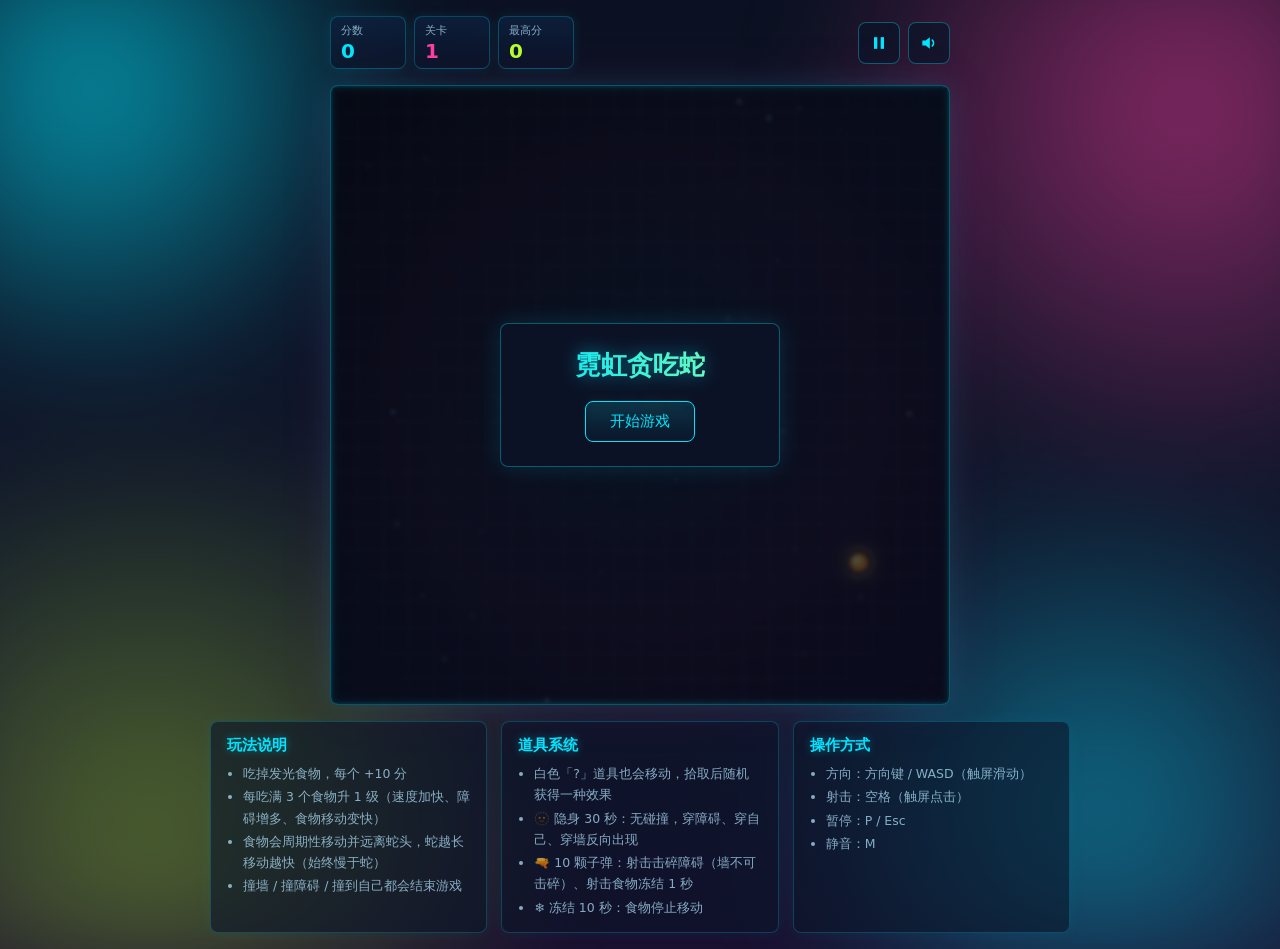
<file: index.html>
<!doctype html>
<html lang="zh-CN">
<head>
  <meta charset="utf-8">
  <meta name="viewport" content="width=device-width, initial-scale=1">
  <title>霓虹贪吃蛇</title>
  <link rel="stylesheet" href="css/style.css">
</head>
<body>
  <div class="app">
    <header class="hud">
      <div class="stats">
        <div class="stat">
          <span class="stat-label">分数</span>
          <strong id="score">0</strong>
        </div>
        <div class="stat">
          <span class="stat-label">关卡</span>
          <strong id="level">1</strong>
        </div>
        <div class="stat">
          <span class="stat-label">最高分</span>
          <strong id="best">0</strong>
        </div>
        <div class="stat hidden" id="bulletStat">
          <span class="stat-label">子弹</span>
          <strong id="bullets">0</strong>
        </div>
        <div class="stat hidden" id="invisibleStat">
          <span class="stat-label">隐身</span>
          <strong id="invisibleTime">0s</strong>
        </div>
        <div class="stat hidden" id="freezeStat">
          <span class="stat-label">冻结</span>
          <strong id="freezeTime">0s</strong>
        </div>
      </div>
      <div class="controls">
        <button id="pauseBtn" class="icon-btn" type="button" title="暂停 / 继续" aria-label="暂停或继续">
          <span class="icon-pause">
            <svg viewBox="0 0 24 24" aria-hidden="true"><rect x="6" y="5" width="4" height="14" fill="currentColor"/><rect x="14" y="5" width="4" height="14" fill="currentColor"/></svg>
          </span>
          <span class="icon-play">
            <svg viewBox="0 0 24 24" aria-hidden="true"><path d="M8 5v14l11-7z" fill="currentColor"/></svg>
          </span>
        </button>
        <button id="muteBtn" class="icon-btn" type="button" title="静音 / 开启声音" aria-label="静音或开启声音">
          <span class="icon-sound-on">
            <svg viewBox="0 0 24 24" aria-hidden="true"><path d="M4 9v6h4l5 4V5L8 9H4z" fill="currentColor"/><path d="M16 8.5a5 5 0 0 1 0 7" stroke="currentColor" stroke-width="2" fill="none" stroke-linecap="round"/></svg>
          </span>
          <span class="icon-sound-off">
            <svg viewBox="0 0 24 24" aria-hidden="true"><path d="M4 9v6h4l5 4V5L8 9H4z" fill="currentColor"/><path d="M16 9l5 6M21 9l-5 6" stroke="currentColor" stroke-width="2" stroke-linecap="round"/></svg>
          </span>
        </button>
      </div>
    </header>

    <main class="stage">
      <canvas id="gameCanvas"></canvas>

      <div id="startOverlay" class="overlay">
        <div class="panel">
          <h1>霓虹贪吃蛇</h1>
          <button id="startBtn" class="primary-btn" type="button">开始游戏</button>
        </div>
      </div>

      <div id="pauseOverlay" class="overlay hidden">
        <div class="panel">
          <h2>已暂停</h2>
          <button id="resumeBtn" class="primary-btn" type="button">继续</button>
        </div>
      </div>

      <div id="endOverlay" class="overlay hidden">
        <div class="panel">
          <h2 id="endTitle">游戏结束</h2>
          <div class="end-stats">
            <span>本局 <strong id="finalScore">0</strong></span>
            <span>最高 <strong id="finalBest">0</strong></span>
          </div>
          <button id="restartBtn" class="primary-btn" type="button">再来一局</button>
        </div>
      </div>
    </main>

    <div class="mobile-controls">
      <div class="dpad">
        <button class="dpad-btn dpad-up" data-dir="up" type="button" aria-label="向上">▲</button>
        <button class="dpad-btn dpad-left" data-dir="left" type="button" aria-label="向左">◀</button>
        <button class="dpad-btn dpad-right" data-dir="right" type="button" aria-label="向右">▶</button>
        <button class="dpad-btn dpad-down" data-dir="down" type="button" aria-label="向下">▼</button>
      </div>
      <button class="shoot-btn" id="shootBtn" type="button" aria-label="射击">射击</button>
    </div>

    <section class="instructions">
      <div class="instr-group">
        <h3>玩法说明</h3>
        <ul>
          <li>吃掉发光食物，每个 +10 分</li>
          <li>每吃满 3 个食物升 1 级（速度加快、障碍增多、食物移动变快）</li>
          <li>食物会周期性移动并远离蛇头，蛇越长移动越快（始终慢于蛇）</li>
          <li>撞墙 / 撞障碍 / 撞到自己都会结束游戏</li>
        </ul>
      </div>
      <div class="instr-group">
        <h3>道具系统</h3>
        <ul>
          <li>白色「?」道具也会移动，拾取后随机获得一种效果</li>
          <li>🫥 隐身 30 秒：无碰撞，穿障碍、穿自己、穿墙反向出现</li>
          <li>🔫 10 颗子弹：射击击碎障碍（墙不可击碎）、射击食物冻结 1 秒</li>
          <li>❄️ 冻结 10 秒：食物停止移动</li>
        </ul>
      </div>
      <div class="instr-group">
        <h3>操作方式</h3>
        <ul>
          <li>方向：方向键 / WASD（触屏滑动）</li>
          <li>射击：空格（触屏点击）</li>
          <li>暂停：P / Esc</li>
          <li>静音：M</li>
        </ul>
      </div>
    </section>
  </div>

  <script src="js/config.js"></script>
  <script src="js/core.js"></script>
  <script src="js/render.js"></script>
  <script src="js/audio.js"></script>
  <script src="js/input.js"></script>
  <script src="js/main.js"></script>
</body>
</html>
</file>
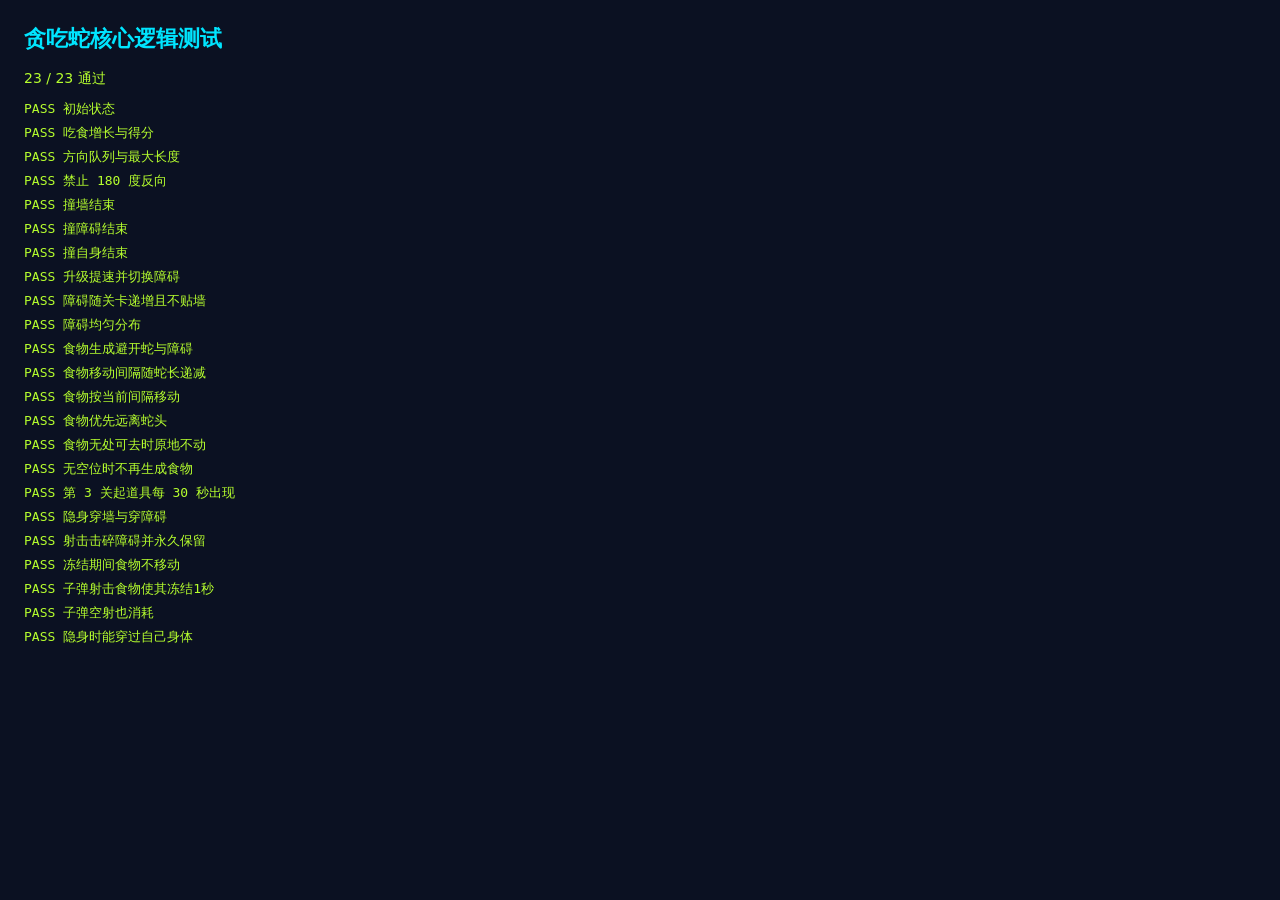
<file: tests/logic-test.html>
<!doctype html>
<html lang="zh-CN">
<head>
  <meta charset="utf-8">
  <meta name="viewport" content="width=device-width, initial-scale=1">
  <title>贪吃蛇核心逻辑测试</title>
  <style>
    body {
      margin: 0;
      padding: 24px;
      font-family: "Segoe UI", "Microsoft YaHei", system-ui, sans-serif;
      background: #0b1122;
      color: #e8f6ff;
    }
    h1 {
      margin: 0 0 16px;
      font-size: 22px;
      color: #00e5ff;
    }
    #summary {
      margin-bottom: 12px;
      font-size: 14px;
      color: #b6ff2e;
    }
    #results {
      display: flex;
      flex-direction: column;
      gap: 6px;
      font-family: Consolas, monospace;
      font-size: 13px;
    }
    .pass {
      color: #b6ff2e;
    }
    .fail {
      color: #ff3fa4;
    }
  </style>
</head>
<body>
  <h1>贪吃蛇核心逻辑测试</h1>
  <div id="summary"></div>
  <div id="results"></div>

  <script src="../js/config.js"></script>
  <script src="../js/core.js"></script>
  <script>
    (function () {
      'use strict';
      const S = window.Snake;
      const cfg = S.config;
      const results = [];

      function ok(cond, msg) {
        if (!cond) {
          throw new Error(msg);
        }
      }

      function eq(a, b, msg) {
        if (a !== b) {
          throw new Error(msg + '，期望 ' + b + '，实际 ' + a);
        }
      }

      function test(name, fn) {
        try {
          fn();
          results.push({ name: name, ok: true });
        } catch (e) {
          results.push({ name: name + '：' + e.message, ok: false });
        }
      }

      function hasEvent(events, name) {
        return events.indexOf(name) !== -1;
      }

      function occupiedBy(g, x, y) {
        return g.snake.some(function (c) { return c.x === x && c.y === y; }) ||
          g.obstacles.some(function (c) { return c.x === x && c.y === y; });
      }

      test('初始状态', function () {
        const g = S.createGame();
        eq(g.snake.length, cfg.START_LENGTH, '初始长度');
        eq(g.snake[0].x, g.snake[1].x + 1, '蛇头朝向');
        eq(g.level, 1, '初始关卡');
        eq(g.tickMs, cfg.BASE_TICK_MS, '初始速度');
        ok(g.food, '存在食物');
        ok(!occupiedBy(g, g.food.x, g.food.y), '食物不与蛇或障碍重叠');
      });

      test('吃食增长与得分', function () {
        const g = S.createGame();
        g.snake = [{ x: 5, y: 5 }, { x: 4, y: 5 }, { x: 3, y: 5 }];
        g.direction = { x: 1, y: 0 };
        g.queue = [];
        g.food = { x: 6, y: 5 };
        g.obstacles = [];
        const result = S.step(g);
        eq(result.state.snake.length, 4, '增长后长度');
        eq(result.state.score, cfg.POINTS_PER_FOOD, '得分');
        ok(hasEvent(result.events, 'ate'), '触发 ate 事件');
      });

      test('方向队列与最大长度', function () {
        const g = S.createGame();
        ok(S.queueDirection(g, { x: 0, y: 1 }), '接受向下');
        ok(S.queueDirection(g, { x: -1, y: 0 }), '接受向左');
        eq(g.queue.length, 2, '队列长度');
        ok(!S.queueDirection(g, { x: 1, y: 0 }), '满队列拒绝');
      });

      test('禁止 180 度反向', function () {
        const g = S.createGame();
        g.direction = { x: 1, y: 0 };
        ok(!S.queueDirection(g, { x: -1, y: 0 }), '拒绝反向');
        ok(S.queueDirection(g, { x: 0, y: 1 }), '接受垂直转向');
      });

      test('撞墙结束', function () {
        const g = S.createGame();
        g.snake = [{ x: 0, y: 5 }, { x: 1, y: 5 }];
        g.direction = { x: -1, y: 0 };
        g.queue = [];
        g.food = { x: 20, y: 20 };
        g.obstacles = [];
        const result = S.step(g);
        ok(hasEvent(result.events, 'gameOver'), '触发 gameOver');
        eq(result.state.phase, 'ended', '进入结束状态');
      });

      test('撞障碍结束', function () {
        const g = S.createGame();
        g.snake = [{ x: 4, y: 5 }, { x: 3, y: 5 }];
        g.direction = { x: 1, y: 0 };
        g.queue = [];
        g.food = { x: 20, y: 20 };
        g.obstacles = [{ x: 5, y: 5 }];
        const result = S.step(g);
        ok(hasEvent(result.events, 'gameOver'), '触发 gameOver');
      });

      test('撞自身结束', function () {
        const g = S.createGame();
        g.snake = [
          { x: 5, y: 5 },
          { x: 5, y: 6 },
          { x: 4, y: 6 },
          { x: 4, y: 5 }
        ];
        g.direction = { x: 0, y: 1 };
        g.queue = [];
        g.food = { x: 20, y: 20 };
        g.obstacles = [];
        const result = S.step(g);
        ok(hasEvent(result.events, 'gameOver'), '触发 gameOver');
      });

      test('升级提速并切换障碍', function () {
        const g = S.createGame();
        g.snake = [{ x: 5, y: 5 }, { x: 4, y: 5 }, { x: 3, y: 5 }];
        g.direction = { x: 1, y: 0 };
        g.queue = [];
        g.food = { x: 6, y: 5 };
        g.obstacles = [];
        g.eaten = 4;
        const result = S.step(g);
        eq(result.state.level, 2, '升到 2 级');
        ok(result.state.tickMs < g.tickMs, '速度提升');
        ok(result.state.obstacles.length > 0, '出现障碍');
        ok(hasEvent(result.events, 'levelUp'), '触发 levelUp');
      });

      test('障碍随关卡递增且不贴墙', function () {
        const g = S.createGame();
        g.snake = [{ x: 5, y: 5 }, { x: 4, y: 5 }, { x: 3, y: 5 }, { x: 2, y: 5 }];
        g.direction = { x: 1, y: 0 };
        g.queue = [];
        g.food = { x: 6, y: 5 };
        g.obstacles = [];
        g.eaten = 2;
        const r = S.step(g); // 吃第 3 个 -> 升到 2 级
        eq(r.state.level, 2, '升到 2 级');
        ok(r.state.obstacles.length > 0, '新增障碍');
        ok(r.state.obstacles.length <= cfg.OBSTACLES_PER_LEVEL, '每级新增几个');
        const notWall = r.state.obstacles.every(function (o) {
          return o.x >= 1 && o.y >= 1 && o.x < cfg.GRID_SIZE - 1 && o.y < cfg.GRID_SIZE - 1;
        });
        ok(notWall, '障碍不贴墙');
      });

      test('障碍均匀分布', function () {
        const g = S.createGame();
        g.obstacles = [];
        S.addObstacles(g, 8);
        eq(g.obstacles.length, 8, '新增 8 个障碍');
        const zones = new Set();
        g.obstacles.forEach(function (o) {
          zones.add(Math.floor(o.x / 4) + ':' + Math.floor(o.y / 4));
        });
        ok(zones.size >= 6, '障碍分散在多个区域（' + zones.size + ' 个区域）');
      });

      test('食物生成避开蛇与障碍', function () {
        const g = S.createGame();
        for (let i = 0; i < 200; i++) {
          const food = S.spawnFood(g);
          ok(food, '仍有空位');
          ok(!occupiedBy(g, food.x, food.y), '食物位于空格');
        }
      });

      test('食物移动间隔随蛇长递减', function () {
        const i1 = S.foodMoveInterval(4);
        const i2 = S.foodMoveInterval(10);
        const i3 = S.foodMoveInterval(16);
        ok(i2 < i1, '蛇变长后间隔减小');
        eq(i3, cfg.FOOD_MOVE_MIN, '到达最小间隔');
        ok(i3 >= 2, '食物始终慢于蛇（间隔 >= 2）');
      });

      test('食物按当前间隔移动', function () {
        const g = S.createGame();
        g.snake = [
          { x: 10, y: 10 },
          { x: 9, y: 10 },
          { x: 8, y: 10 },
          { x: 7, y: 10 }
        ];
        g.direction = { x: 1, y: 0 };
        g.queue = [];
        g.food = { x: 5, y: 10 };
        g.obstacles = [];
        g.foodMoveCounter = 0;
        const interval = S.foodMoveInterval(g.snake.length);
        let r = { state: g };
        for (let i = 0; i < interval - 1; i++) {
          r = S.step(r.state);
        }
        ok(r.state.food.x === 5 && r.state.food.y === 10, '间隔到达前食物不移动');
        r = S.step(r.state);
        ok(r.state.food.x !== 5 || r.state.food.y !== 10, '间隔到达后食物移动');
        ok(!occupiedBy(r.state, r.state.food.x, r.state.food.y), '移动后食物不与蛇或障碍重叠');
      });

      test('食物优先远离蛇头', function () {
        const g = S.createGame();
        g.snake = [
          { x: 5, y: 5 },
          { x: 5, y: 6 },
          { x: 4, y: 6 },
          { x: 4, y: 5 }
        ];
        g.food = { x: 6, y: 5 };
        g.obstacles = [];
        const head = g.snake[0];
        const before = Math.abs(g.food.x - head.x) + Math.abs(g.food.y - head.y);
        const moved = S.moveFood(g);
        const after = Math.abs(moved.x - head.x) + Math.abs(moved.y - head.y);
        ok(moved.x !== g.food.x || moved.y !== g.food.y, '食物发生移动');
        ok(after > before, '食物离蛇头更远');
        ok(!occupiedBy(g, moved.x, moved.y), '移动后不与蛇或障碍重叠');
      });

      test('食物无处可去时原地不动', function () {
        const g = S.createGame();
        g.snake = [{ x: 5, y: 5 }, { x: 6, y: 5 }];
        g.food = { x: 6, y: 6 };
        g.obstacles = [{ x: 5, y: 6 }, { x: 7, y: 6 }, { x: 6, y: 7 }];
        const moved = S.moveFood(g);
        eq(moved.x, 6, 'x 不变');
        eq(moved.y, 6, 'y 不变');
      });

      test('无空位时不再生成食物', function () {
        const snake = [];
        for (let y = 0; y < cfg.GRID_SIZE; y++) {
          for (let x = 0; x < cfg.GRID_SIZE; x++) {
            snake.push({ x: x, y: y });
          }
        }
        const g = S.createGame();
        g.snake = snake;
        g.obstacles = [];
        eq(S.spawnFood(g), null, 'spawnFood 返回 null');
      });

      test('第 3 关起道具每 30 秒出现', function () {
        const g = S.createGame();
        g.level = 3;
        g.snake = [{ x: 5, y: 5 }, { x: 4, y: 5 }, { x: 3, y: 5 }, { x: 2, y: 5 }];
        g.direction = { x: 1, y: 0 };
        g.queue = [];
        g.food = { x: 20, y: 20 };
        g.obstacles = [];
        const result = S.step(g);
        ok(result.state.items.length > 0, '生成道具');
        ok(result.state.itemTimer > 0, '设置 30 秒计时器');
      });

      test('隐身穿墙与穿障碍', function () {
        const w = S.createGame();
        w.invisibleSteps = 100;
        w.snake = [{ x: 0, y: 5 }, { x: 1, y: 5 }, { x: 2, y: 5 }, { x: 3, y: 5 }];
        w.direction = { x: -1, y: 0 };
        w.queue = [];
        w.food = { x: 20, y: 20 };
        w.obstacles = [];
        const r = S.step(w);
        eq(r.state.snake[0].x, 23, '穿墙包裹');
        ok(r.state.phase !== 'ended', '未死亡');

        const o = S.createGame();
        o.invisibleSteps = 100;
        o.snake = [{ x: 5, y: 5 }, { x: 4, y: 5 }, { x: 3, y: 5 }, { x: 2, y: 5 }];
        o.direction = { x: 1, y: 0 };
        o.queue = [];
        o.food = { x: 20, y: 20 };
        o.obstacles = [{ x: 6, y: 5 }];
        const ro = S.step(o);
        ok(ro.state.phase !== 'ended', '穿过障碍不死亡');
      });

      test('射击击碎障碍并永久保留', function () {
        const g = S.createGame();
        g.bullets = 10;
        g.snake = [{ x: 5, y: 5 }, { x: 4, y: 5 }, { x: 3, y: 5 }, { x: 2, y: 5 }];
        g.direction = { x: 1, y: 0 };
        g.obstacles = [{ x: 8, y: 5 }];
        const hit = S.shoot(g);
        ok(hit && hit.x === 8, '命中障碍');
        eq(g.bullets, 9, '子弹减少');
        eq(g.obstacles.length, 0, '障碍移除');
        ok(g.brokenObstacles.indexOf('8:5') !== -1, '记录击碎');
      });

      test('冻结期间食物不移动', function () {
        const g = S.createGame();
        g.freezeSteps = 100;
        g.snake = [{ x: 10, y: 10 }, { x: 9, y: 10 }, { x: 8, y: 10 }, { x: 7, y: 10 }];
        g.direction = { x: 1, y: 0 };
        g.queue = [];
        g.food = { x: 5, y: 10 };
        g.obstacles = [];
        g.foodMoveCounter = 0;
        let cur = g;
        for (let i = 0; i < 8; i++) {
          cur = S.step(cur).state;
        }
        eq(cur.food.x, 5, '冻结期间食物 x 不变');
        eq(cur.food.y, 10, '冻结期间食物 y 不变');
        ok(cur.freezeSteps < 100, '冻结倒计时递减');
      });

      test('子弹射击食物使其冻结1秒', function () {
        const g = S.createGame();
        g.bullets = 5;
        g.snake = [{ x: 5, y: 5 }, { x: 4, y: 5 }, { x: 3, y: 5 }, { x: 2, y: 5 }];
        g.direction = { x: 1, y: 0 };
        g.food = { x: 8, y: 5 };
        g.obstacles = [];
        const r = S.shoot(g);
        ok(r && r.type === 'food', '命中食物');
        eq(g.bullets, 4, '消耗子弹');
        ok(g.foodFreezeSteps > 0, '食物进入冻结');
      });

      test('子弹空射也消耗', function () {
        const g = S.createGame();
        g.bullets = 3;
        g.snake = [{ x: 5, y: 5 }, { x: 4, y: 5 }, { x: 3, y: 5 }, { x: 2, y: 5 }];
        g.direction = { x: 1, y: 0 };
        g.food = { x: 20, y: 20 };
        g.obstacles = [];
        const r = S.shoot(g);
        ok(r && r.type === 'miss', '空射返回 miss');
        eq(g.bullets, 2, '消耗一颗子弹');
      });

      test('隐身时能穿过自己身体', function () {
        const g = S.createGame();
        g.invisibleSteps = 100;
        g.snake = [
          { x: 5, y: 5 },
          { x: 5, y: 4 },
          { x: 4, y: 4 },
          { x: 4, y: 5 },
          { x: 4, y: 6 },
          { x: 5, y: 6 }
        ];
        g.direction = { x: 0, y: -1 };
        g.queue = [];
        g.food = { x: 20, y: 20 };
        g.obstacles = [];
        const r = S.step(g);
        ok(r.state.phase !== 'ended', '隐身时穿过自己不死');
        eq(r.state.snake[0].y, 4, '蛇头进入身体位置');
      });

      const passCount = results.filter(function (r) { return r.ok; }).length;
      document.getElementById('summary').textContent =
        passCount + ' / ' + results.length + ' 通过';
      const list = document.getElementById('results');
      results.forEach(function (r) {
        const div = document.createElement('div');
        div.className = r.ok ? 'pass' : 'fail';
        div.textContent = (r.ok ? 'PASS ' : 'FAIL ') + r.name;
        list.appendChild(div);
      });
    })();
  </script>
</body>
</html>
</file>
<file: css/style.css>
:root {
  --bg-deep: #070c18;
  --bg-panel: rgba(13, 20, 40, 0.92);
  --cyan: #00e5ff;
  --magenta: #ff3fa4;
  --lime: #b6ff2e;
  --amber: #ffd640;
  --text: #e8f6ff;
  --muted: rgba(180, 230, 255, 0.72);
}

* {
  box-sizing: border-box;
}

html,
body {
  margin: 0;
  min-height: 100%;
}

body {
  color: var(--text);
  font-family: "Segoe UI", "PingFang SC", "Microsoft YaHei", system-ui, sans-serif;
  background:
    linear-gradient(180deg, #0b1122 0%, #10162b 55%, #1a1030 100%);
  min-height: 100vh;
}

body::before {
  content: '';
  position: fixed;
  inset: -80px;
  z-index: -1;
  pointer-events: none;
  background:
    radial-gradient(520px 520px at 12% 16%, rgba(0, 229, 255, 0.6), transparent 60%),
    radial-gradient(620px 620px at 88% 18%, rgba(255, 63, 164, 0.5), transparent 62%),
    radial-gradient(560px 560px at 82% 84%, rgba(0, 229, 255, 0.42), transparent 60%),
    radial-gradient(660px 660px at 16% 86%, rgba(182, 255, 46, 0.35), transparent 62%),
    radial-gradient(480px 480px at 50% 50%, rgba(255, 214, 64, 0.2), transparent 60%);
  filter: blur(52px);
  animation: aurora 14s ease-in-out infinite alternate;
}

@keyframes aurora {
  0% {
    opacity: 0.65;
    transform: translate3d(0, 0, 0) scale(1);
  }
  100% {
    opacity: 1;
    transform: translate3d(0, -36px, 0) scale(1.1);
  }
}

.app {
  min-height: 100vh;
  display: flex;
  flex-direction: column;
  align-items: center;
  gap: 16px;
  padding: 16px;
}

.hud {
  width: min(92vw, 620px);
  margin-top: auto;
  display: flex;
  align-items: center;
  justify-content: space-between;
  gap: 12px;
  flex-wrap: wrap;
}

.stats {
  display: flex;
  gap: 8px;
  flex-wrap: wrap;
}

.stat {
  min-width: 76px;
  display: flex;
  flex-direction: column;
  gap: 2px;
  padding: 6px 10px;
  border: 1px solid rgba(0, 229, 255, 0.25);
  border-radius: 8px;
  background: linear-gradient(180deg, rgba(14, 32, 62, 0.85), rgba(10, 20, 40, 0.72));
  box-shadow: 0 0 12px rgba(0, 229, 255, 0.1);
}

.stat-label {
  font-size: 11px;
  color: var(--muted);
}

.stat strong {
  font-size: 20px;
  line-height: 1.1;
  color: var(--cyan);
}

.stat:nth-child(2) strong {
  color: var(--magenta);
}

.stat:nth-child(3) strong {
  color: var(--lime);
}

#bulletStat strong {
  color: var(--amber);
}

#invisibleStat strong {
  color: var(--cyan);
}

#freezeStat strong {
  color: #9fdcff;
}

.controls {
  display: flex;
  gap: 8px;
}

.icon-btn {
  width: 42px;
  height: 42px;
  display: grid;
  place-items: center;
  border: 1px solid rgba(0, 229, 255, 0.35);
  border-radius: 8px;
  background: rgba(10, 20, 40, 0.72);
  color: var(--cyan);
  cursor: pointer;
  transition: box-shadow 0.15s ease, background 0.15s ease, color 0.15s ease;
}

.icon-btn:hover {
  background: rgba(0, 229, 255, 0.12);
  box-shadow: 0 0 16px rgba(0, 229, 255, 0.35);
}

.icon-btn svg {
  width: 20px;
  height: 20px;
  display: block;
}

.icon-btn .icon-play,
.icon-btn .icon-sound-off {
  display: none;
}

.icon-btn.paused .icon-pause {
  display: none;
}

.icon-btn.paused .icon-play {
  display: block;
}

.icon-btn.muted {
  color: var(--magenta);
}

.icon-btn.muted .icon-sound-on {
  display: none;
}

.icon-btn.muted .icon-sound-off {
  display: block;
}

.stage {
  position: relative;
  width: min(92vw, 620px, calc(100vh - 180px));
  aspect-ratio: 1 / 1;
  border: 1px solid rgba(0, 229, 255, 0.35);
  border-radius: 8px;
  overflow: hidden;
  background: var(--bg-deep);
  box-shadow:
    0 0 28px rgba(0, 229, 255, 0.12),
    0 0 60px rgba(255, 63, 164, 0.08);
  animation: stageGlow 3.5s ease-in-out infinite;
}

@keyframes stageGlow {
  0%,
  100% {
    box-shadow:
      0 0 28px rgba(0, 229, 255, 0.12),
      0 0 60px rgba(255, 63, 164, 0.08);
  }
  50% {
    box-shadow:
      0 0 42px rgba(0, 229, 255, 0.26),
      0 0 84px rgba(255, 63, 164, 0.18);
  }
}

#gameCanvas {
  display: block;
  width: 100%;
  height: 100%;
  touch-action: none;
}

.overlay {
  position: absolute;
  inset: 0;
  z-index: 2;
  display: grid;
  place-items: center;
  background: rgba(7, 12, 24, 0.72);
  backdrop-filter: blur(2px);
}

.hidden {
  display: none !important;
}

.overlay.hidden {
  display: none;
}

.panel {
  width: min(280px, 86%);
  padding: 24px 28px;
  border: 1px solid rgba(0, 229, 255, 0.35);
  border-radius: 8px;
  background: var(--bg-panel);
  text-align: center;
  box-shadow: 0 0 24px rgba(0, 229, 255, 0.14);
}

.panel h1,
.panel h2 {
  margin: 0 0 18px;
  font-size: 26px;
  font-weight: 700;
}

.panel h1 {
  background: linear-gradient(90deg, #00e5ff, #7dffb0, #ff3fa4, #00e5ff);
  background-size: 300% 100%;
  -webkit-background-clip: text;
  background-clip: text;
  color: transparent;
  -webkit-text-fill-color: transparent;
  filter: drop-shadow(0 0 9px rgba(0, 229, 255, 0.45));
  animation: titleFlow 5s linear infinite;
}

@keyframes titleFlow {
  0% {
    background-position: 0% 50%;
  }
  100% {
    background-position: 300% 50%;
  }
}

.panel h2 {
  font-size: 22px;
  color: var(--magenta);
}

.end-stats {
  display: flex;
  justify-content: center;
  gap: 18px;
  margin: 0 0 18px;
  font-size: 13px;
  color: var(--muted);
}

.end-stats strong {
  color: var(--lime);
}

.primary-btn {
  padding: 10px 24px;
  border: 1px solid var(--cyan);
  border-radius: 8px;
  background: linear-gradient(180deg, rgba(0, 229, 255, 0.14), rgba(0, 229, 255, 0.02));
  color: var(--cyan);
  font-size: 15px;
  font-family: inherit;
  cursor: pointer;
  transition: background 0.15s ease, box-shadow 0.15s ease;
}

.primary-btn:hover {
  background: linear-gradient(180deg, rgba(0, 229, 255, 0.26), rgba(0, 229, 255, 0.06));
  box-shadow: 0 0 26px rgba(0, 229, 255, 0.5), inset 0 0 14px rgba(0, 229, 255, 0.18);
}

.instructions {
  width: min(92vw, 860px);
  margin-bottom: auto;
  display: grid;
  grid-template-columns: repeat(3, 1fr);
  gap: 14px;
}

.instr-group {
  padding: 14px 16px;
  border: 1px solid rgba(0, 229, 255, 0.22);
  border-radius: 8px;
  background: rgba(10, 20, 40, 0.6);
  box-shadow: 0 0 16px rgba(0, 229, 255, 0.06);
}

.instr-group h3 {
  margin: 0 0 8px;
  font-size: 15px;
  color: var(--cyan);
  text-shadow: 0 0 10px rgba(0, 229, 255, 0.4);
}

.instr-group ul {
  margin: 0;
  padding-left: 16px;
  font-size: 12.5px;
  line-height: 1.7;
  color: var(--muted);
}

.instr-group li + li {
  margin-top: 2px;
}

.mobile-controls {
  display: none;
  align-items: center;
  justify-content: center;
  gap: 32px;
  width: min(92vw, 620px);
  padding: 4px 0;
}

body.touch .mobile-controls {
  display: flex;
}

.dpad {
  display: grid;
  grid-template-areas:
    ". up ."
    "left . right"
    ". down .";
  grid-template-columns: repeat(3, 64px);
  grid-template-rows: repeat(3, 64px);
  gap: 2px;
}

.dpad-up { grid-area: up; }
.dpad-left { grid-area: left; }
.dpad-right { grid-area: right; }
.dpad-down { grid-area: down; }

.dpad-btn {
  width: 64px;
  height: 64px;
  border-radius: 12px;
  border: 1px solid rgba(0, 229, 255, 0.4);
  background: rgba(10, 20, 40, 0.72);
  color: var(--cyan);
  font-size: 24px;
  display: grid;
  place-items: center;
  cursor: pointer;
  touch-action: none;
  box-shadow: 0 0 12px rgba(0, 229, 255, 0.15);
  user-select: none;
  -webkit-user-select: none;
  -webkit-tap-highlight-color: transparent;
}

.dpad-btn:active {
  background: rgba(0, 229, 255, 0.18);
  box-shadow: 0 0 20px rgba(0, 229, 255, 0.4);
}

.shoot-btn {
  width: 88px;
  height: 88px;
  border-radius: 50%;
  border: 1px solid rgba(255, 63, 164, 0.5);
  background: radial-gradient(circle, rgba(255, 63, 164, 0.28), rgba(255, 63, 164, 0.06));
  color: var(--magenta);
  font-size: 18px;
  font-weight: 700;
  display: grid;
  place-items: center;
  cursor: pointer;
  touch-action: none;
  box-shadow: 0 0 20px rgba(255, 63, 164, 0.28);
  user-select: none;
  -webkit-user-select: none;
  -webkit-tap-highlight-color: transparent;
}

.shoot-btn:active {
  background: radial-gradient(circle, rgba(255, 63, 164, 0.5), rgba(255, 63, 164, 0.14));
  box-shadow: 0 0 28px rgba(255, 63, 164, 0.55);
}

@media (max-width: 560px) {
  .hud {
    justify-content: center;
  }

  .stats {
    gap: 6px;
  }

  .stat {
    min-width: 56px;
    padding: 5px 8px;
  }

  .stage {
    width: min(94vw, calc(100vh - 190px));
  }

  .instructions {
    grid-template-columns: 1fr;
  }
}
</file>
